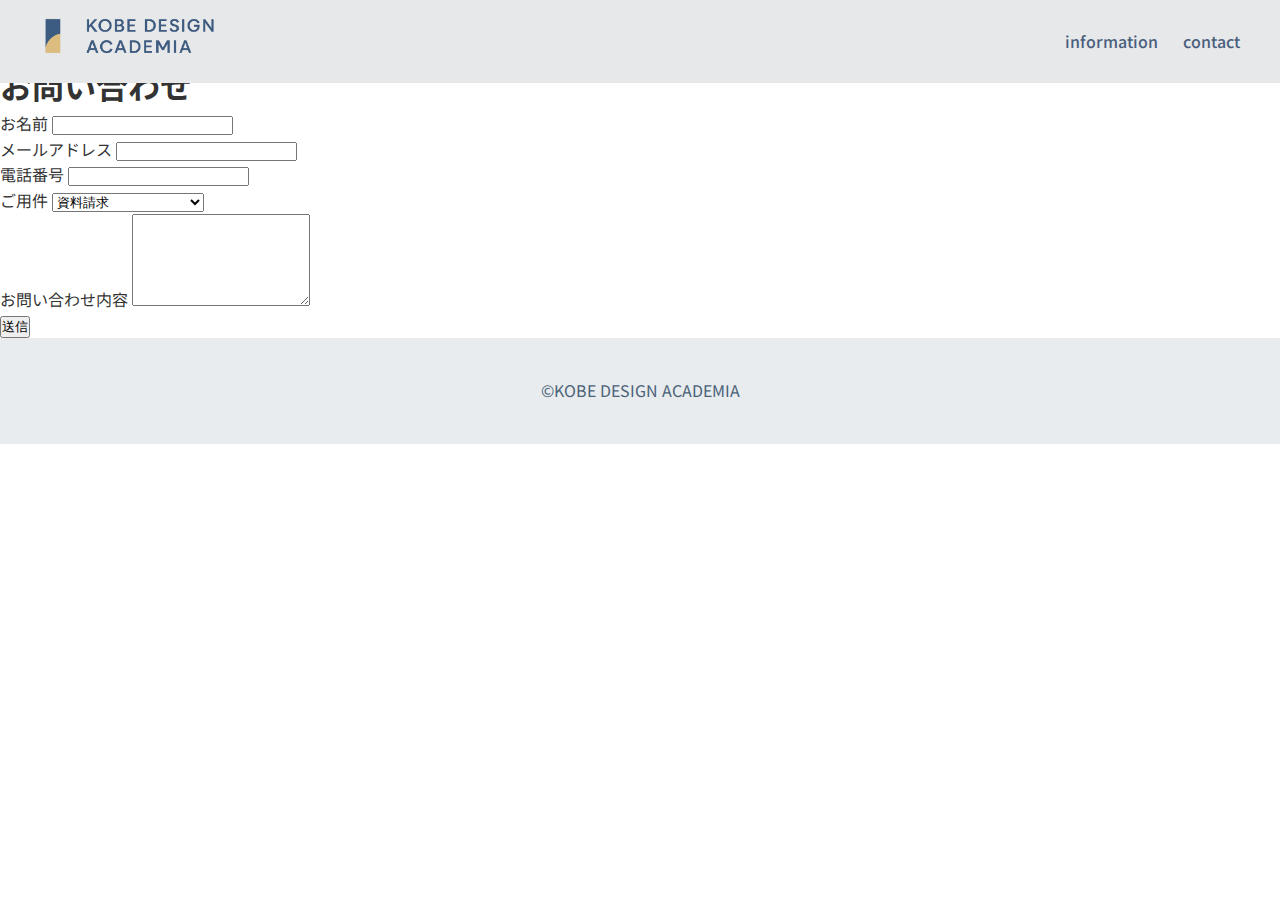
<file: contact.html>
<!DOCTYPE html>
<html lang="ja">
<head>
    <meta charset="UTF-8">
    <meta name="viewport" content="width=device-width, initial-scale=1.0">
    <title>お問い合わせ</title>
    <link rel="stylesheet" href="kobe-design.css">
    <link href="https://fonts.googleapis.com/css2?family=Noto+Sans+JP:wght@400;700&display=swap" rel="stylesheet">
    <link rel="shortcut icon" href="favicon.png" type="image/x-icon">
</head>
<body>

    <header class="main-header">

            <a href="index.html"><img class="logo" src="logo.png" alt="ロゴマーク"></a>
            <!-- <a href="/" class="logo">サイト名 / ロゴ</a> -->
        
        <nav class="main-nav">
            <ul class="nav-links">
                <li><a href="information.html">information</a></li>
                <li><a href="contact.html">contact</a></li>
            </ul>
        </nav>
    </header>

<div class="page-header">
    <h1 class="page-title">お問い合わせ</h1>
</div>

    <section class="contact-form-section">
        <div class="form-container">
            
            <form action="send_mail.php" method="POST" class="contact-form">
                
                <div class="form-group">
                    <label for="name">お名前</label>
                    <input type="text" id="name" name="name" required>
                </div>
                
                <div class="form-group">
                    <label for="email">メールアドレス</label>
                    <input type="email" id="email" name="email" required>
                </div>
                
                <div class="form-group">
                    <label for="tel">電話番号</label>
                    <input type="tel" id="tel" name="tel"> 
                </div>
                
                <div class="form-group">
                    <label for="subject">ご用件</label>
                    <select id="subject" name="subject" required>
                        <option value="資料請求">資料請求</option>
                        <option value="個別相談">個別相談</option>
                        <option value="その他">その他のお問い合わせ</option>
                    </select>
                </div>
                
                <div class="form-group">
                    <label for="message">お問い合わせ内容</label>
                    <textarea id="message" name="message" rows="6" required></textarea>
                </div>
                
                <div class="form-group">
                    <button type="submit" class="submit-button">送信</button>
                </div>
                
            </form>
        </div>
    </section>



        <!-- ⇩フッダー⭐️⭐️⭐️ -->

    <footer>
        <p class="copyright">©KOBE DESIGN ACADEMIA</p>
    </footer>

    </body>
</html>
</file>
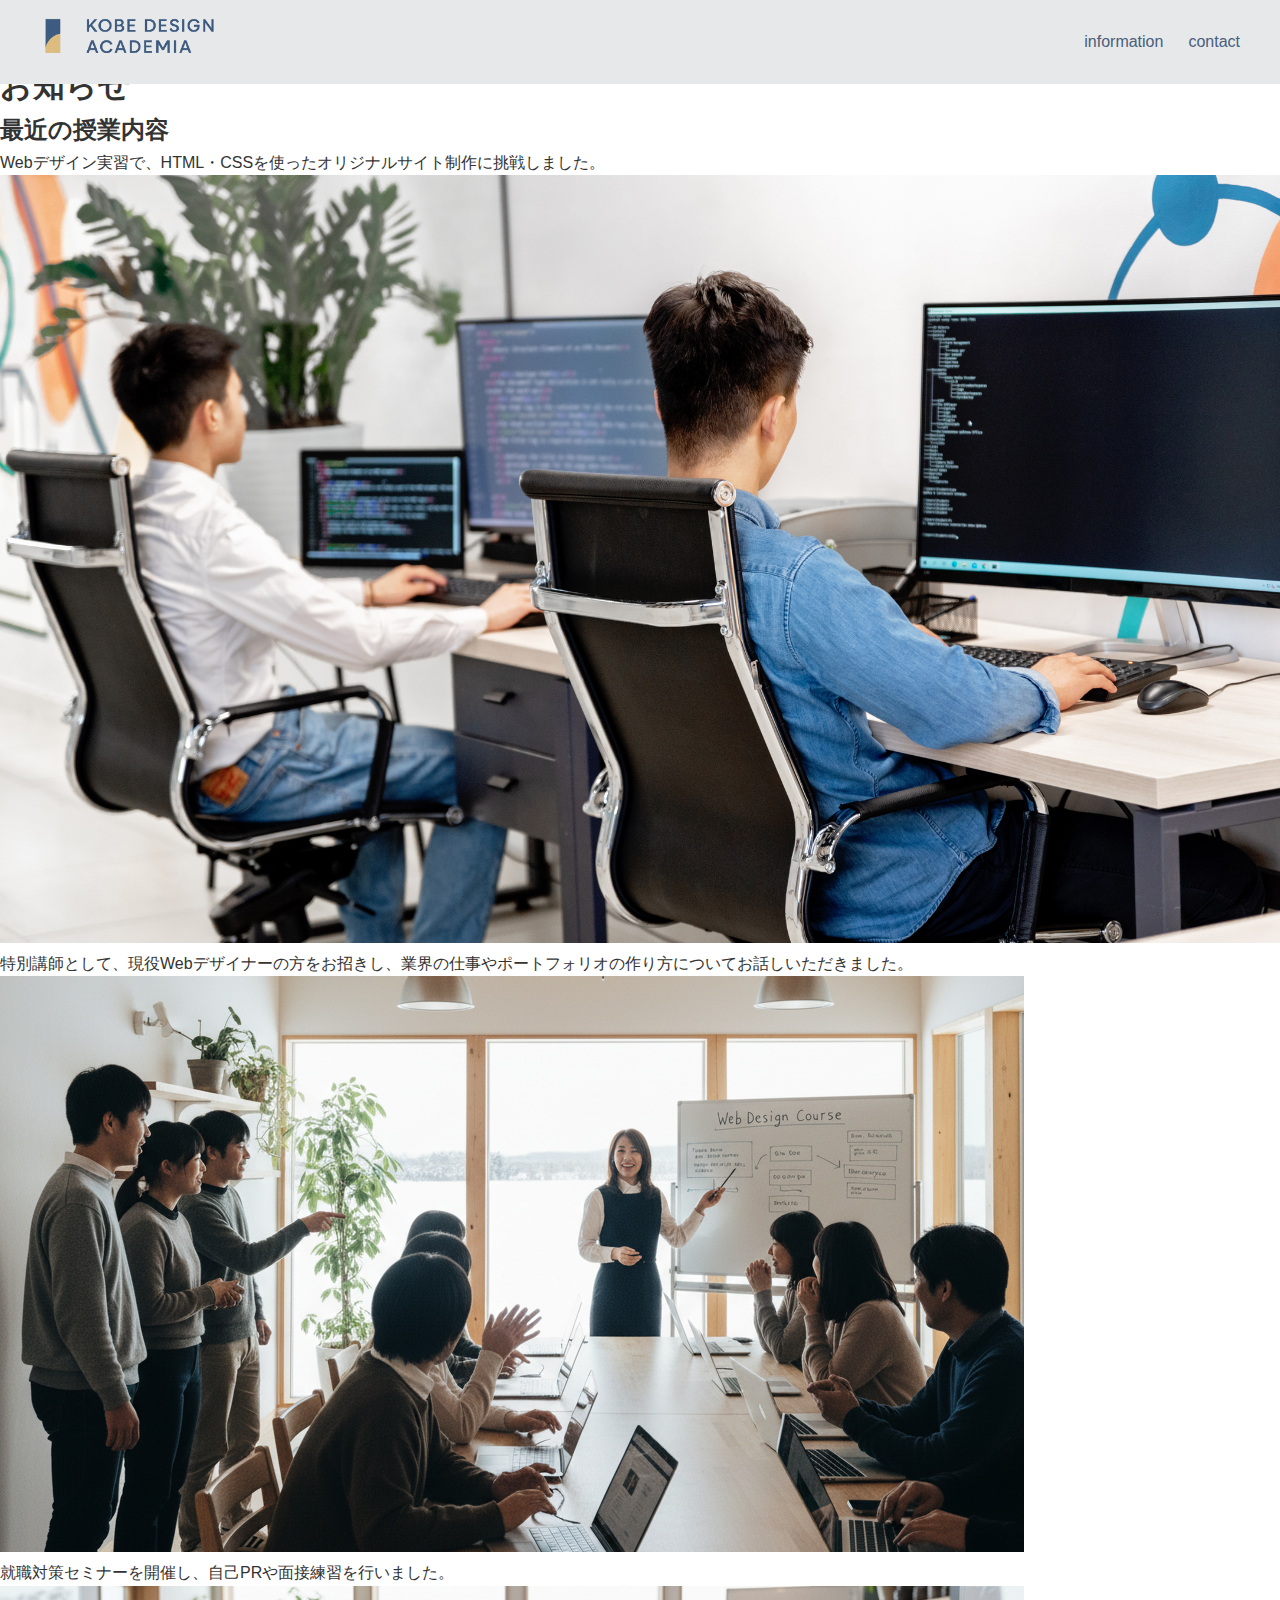
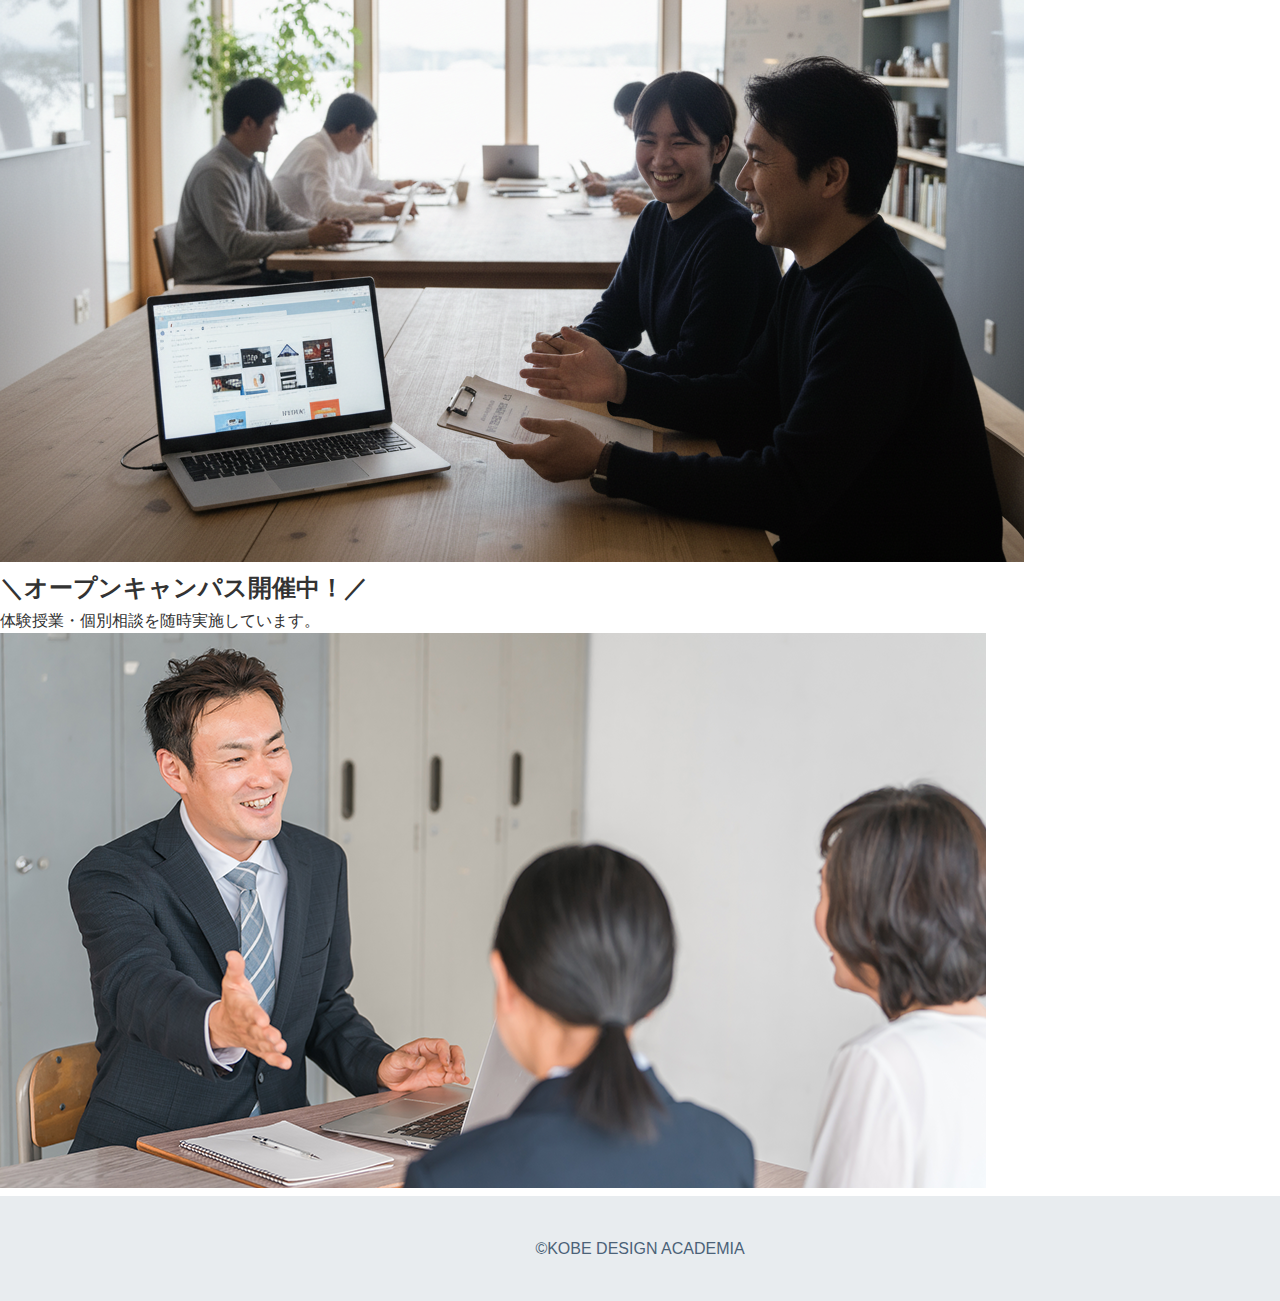
<file: information.html>
<!DOCTYPE html>
<html lang="ja">
<head>
    <meta charset="UTF-8">
    <meta name="viewport" content="width=device-width, initial-scale=1.0">
    <title>お知らせ</title>
    <link rel="stylesheet" href="kobe-design.css">
    <link rel="shortcut icon" href="favicon.png" type="image/x-icon">
</head>
<body>

        <header class="main-header">

            <a href="index.html"><img class="logo" src="logo.png" alt="ロゴマーク"></a>
            <!-- <a href="/" class="logo">サイト名 / ロゴ</a> -->
        
        <nav class="main-nav">
            <ul class="nav-links">
                <li><a href="information.html">information</a></li>
                <li><a href="contact.html">contact</a></li>
            </ul>
        </nav>
    </header>
    
<!-- ⇩お知らせバナー⭐️⭐️⭐️ -->

<div class="page-header">
    <h1 class="page-title">お知らせ</h1>
</div>

<!-- ⇩最近の授業内容⭐️⭐️⭐️ -->

<section class="lessons-section">
    <h2>最近の授業内容</h2>
    
    <div class="lesson-list-container">
        <ul>
            
            <li>
                <p>Webデザイン実習で、HTML・CSSを使ったオリジナルサイト制作に挑戦しました。</p>
                <div class="lesson-image-wrapper">
                    <img src="lesson1.png" alt="Webデザイン実習の様子" class="lesson-image">
                </div>
            </li>
            
            <li>
                <p>特別講師として、現役Webデザイナーの方をお招きし、業界の仕事やポートフォリオの作り方についてお話しいただきました。</p>
                <div class="lesson-image-wrapper">
                    <img src="lesson2.png" alt="特別講師による講義の様子" class="lesson-image">
                </div>
            </li>
            
            <li>
                <p>就職対策セミナーを開催し、自己PRや面接練習を行いました。</p>
                <div class="lesson-image-wrapper">
                    <img src="lesson3.png" alt="就職セミナーの様子" class="lesson-image">
                </div>
            </li>
            
        </ul>
    </div>
</section>

<!-- ⇩オープンキャンパス開催中！⭐️⭐️⭐️ -->

<section class="open-campus-banner">
    <div class="banner-content">
        <h2 class="main-message">＼オープンキャンパス開催中！／</h2>
        
        <p class="sub-message">体験授業・個別相談を随時実施しています。</p>
        
        <div class="banner-image-wrapper">
            <img src="opencampus.png" alt="個別相談の様子" class="banner-image">
        </div>
    </div>
</section>
    
</div>


    <!-- ⇩フッダー⭐️⭐️⭐️ -->

    <footer>
        <p class="copyright">©KOBE DESIGN ACADEMIA</p>
    </footer>


</body>
</html>
</file>
<file: kobe-design.css>
@charset "UTF-8";

* {
    box-sizing: border-box;
}

/* ============================== */
/* 基本リセットと共通設定 */
/* ============================== */
* {
    margin: 0;
    padding: 0;
    box-sizing: border-box;
}

body {
    font-family: 'Noto Sans JP', sans-serif;
    line-height: 1.6;
    color: #333;
    padding-top: 60px; /* ヘッダー固定分 */
}

/* ============================== */
/* ヘッダー */
/* ============================== */
.main-header {
    display: flex;
    justify-content: space-between;
    align-items: center;
    background-color: #E6E8EA;
    padding: 10px 40px;
    position: fixed;
    top: 0;
    width: 100%;
    z-index: 1000;
}

.logo {
    width: 180px;
    height: auto;
}

.nav-links {
    display: flex;
    list-style: none;
    gap: 25px;
}

.nav-links a {
    text-decoration: none;
    color: #4A5E7C;
    font-weight: 500;
    transition: color 0.3s;
}

.nav-links a:hover {
    color: #E1B955;
}

/* ============================== */
/* ヒーローセクション */
/* ============================== */
.hero-section {
    position: relative;
    width: 100%;
    height: 100vh;
    overflow: hidden;
}

.hero-image {
    width: 100%;
    height: 100%;
    object-fit: cover;
}

.hero-text {
    position: absolute;
    left: 50px;
    bottom: 25%;
    color: white;
    font-weight: 700;
    text-shadow: 2px 2px 8px rgba(0,0,0,0.6);
    animation: fadein 2s ease-in;
}

.hero-text h1 {
    font-size: 3rem;
}

@keyframes fadein {
    from {opacity: 0;}
    to {opacity: 1;}
}

/* ============================== */
/* 学校紹介セクション */
/* ============================== */
.school-intro-section {
    background-color: #4b6278;
    color: white;
    padding: 80px 60px;
    text-align: center;
    max-width: 1200px;
    margin: 0 auto;
}

.school-intro-section h2 {
    font-size: 2.5rem;
    margin-bottom: 15px;
}

.tagline {
    font-size: 1.5rem;
    font-weight: 500;
    margin-bottom: 20px;
}

.description {
    font-size: 1.1rem;
    margin-bottom: 40px;
}

.school-intro-section video {
    width: 100%;
    max-width: 800px;
    border-radius: 8px;
}

/* ============================== */
/* 選ばれる理由セクション */
/* ============================== */
.reason-section {
    background-color: #ffcc66;
    padding: 80px 60px;
    max-width: 1200px;
    margin: 0 auto 60px;
}

.reason-section h2 {
    font-size: 2.5rem;
    font-weight: bold;
    border-bottom: 3px solid #333;
    display: inline-block;
    padding-bottom: 10px;
    margin-bottom: 40px;
}

.reason-content-wrapper {
    display: flex;
    justify-content: space-between;
    gap: 40px;
    flex-wrap: wrap;
}

.reason-text-block {
    flex: 3 1 600px;
}

.reason-text-block p {
    font-size: 1.1rem;
    line-height: 1.8;
    margin-bottom: 20px;
}

.reason-chart-block {
    flex: 2 1 400px;
    text-align: center;
}

.reason-chart-block h3 {
    font-size: 2rem;
    margin-bottom: 20px;
}

.reason-chart-block img {
    width: 100%;
    height: auto;
}

/* ============================== */
/* 理念セクション */
/* ============================== */
.philosophy-section {
    background-color: #334455;
    color: #fff;
    padding: 80px 60px;
    max-width: 1200px;
    margin: 0 auto 60px;
}

.content-wrapper {
    display: flex;
    gap: 40px;
    flex-wrap: wrap;
}

.text-block, .image-block {
    flex: 1 1 500px;
}

.text-block h2 {
    font-size: 2rem;
    margin-bottom: 15px;
}

.text-block p {
    margin-bottom: 15px;
}

.philosophy-image {
    width: 100%;
    height: auto;
    border-radius: 8px;
}

/* ============================== */
/* フッター */
/* ============================== */
footer {
    background-color: #e8ecef;
    color: #4b6278;
    text-align: center;
    padding: 40px 20px;
}

/* ============================== */
/* レスポンシブ調整 */
/* ============================== */
@media (max-width: 1200px) {
    .hero-text h1 {
        font-size: 2.5rem;
        left: 40px;
    }
}

@media (max-width: 900px) {
    .hero-text h1 {
        font-size: 2rem;
    }

    .school-intro-section,
    .reason-section,
    .philosophy-section {
        padding: 60px 40px;
    }

    .reason-content-wrapper,
    .content-wrapper {
        flex-direction: column;
        align-items: center;
    }

    .reason-text-block,
    .reason-chart-block,
    .text-block,
    .image-block {
        flex: 1 1 100%;
    }
}

@media (max-width: 600px) {
    .hero-section {
        height: 50vh;
    }

    .hero-text {
        left: 20px;
        bottom: 15%;
        font-size: 1rem;
    }

    .school-intro-section h2,
    .reason-section h2,
    .philosophy-section h2 {
        font-size: 1.8rem;
    }

    .tagline {
        font-size: 1.2rem;
    }
}
</file>
